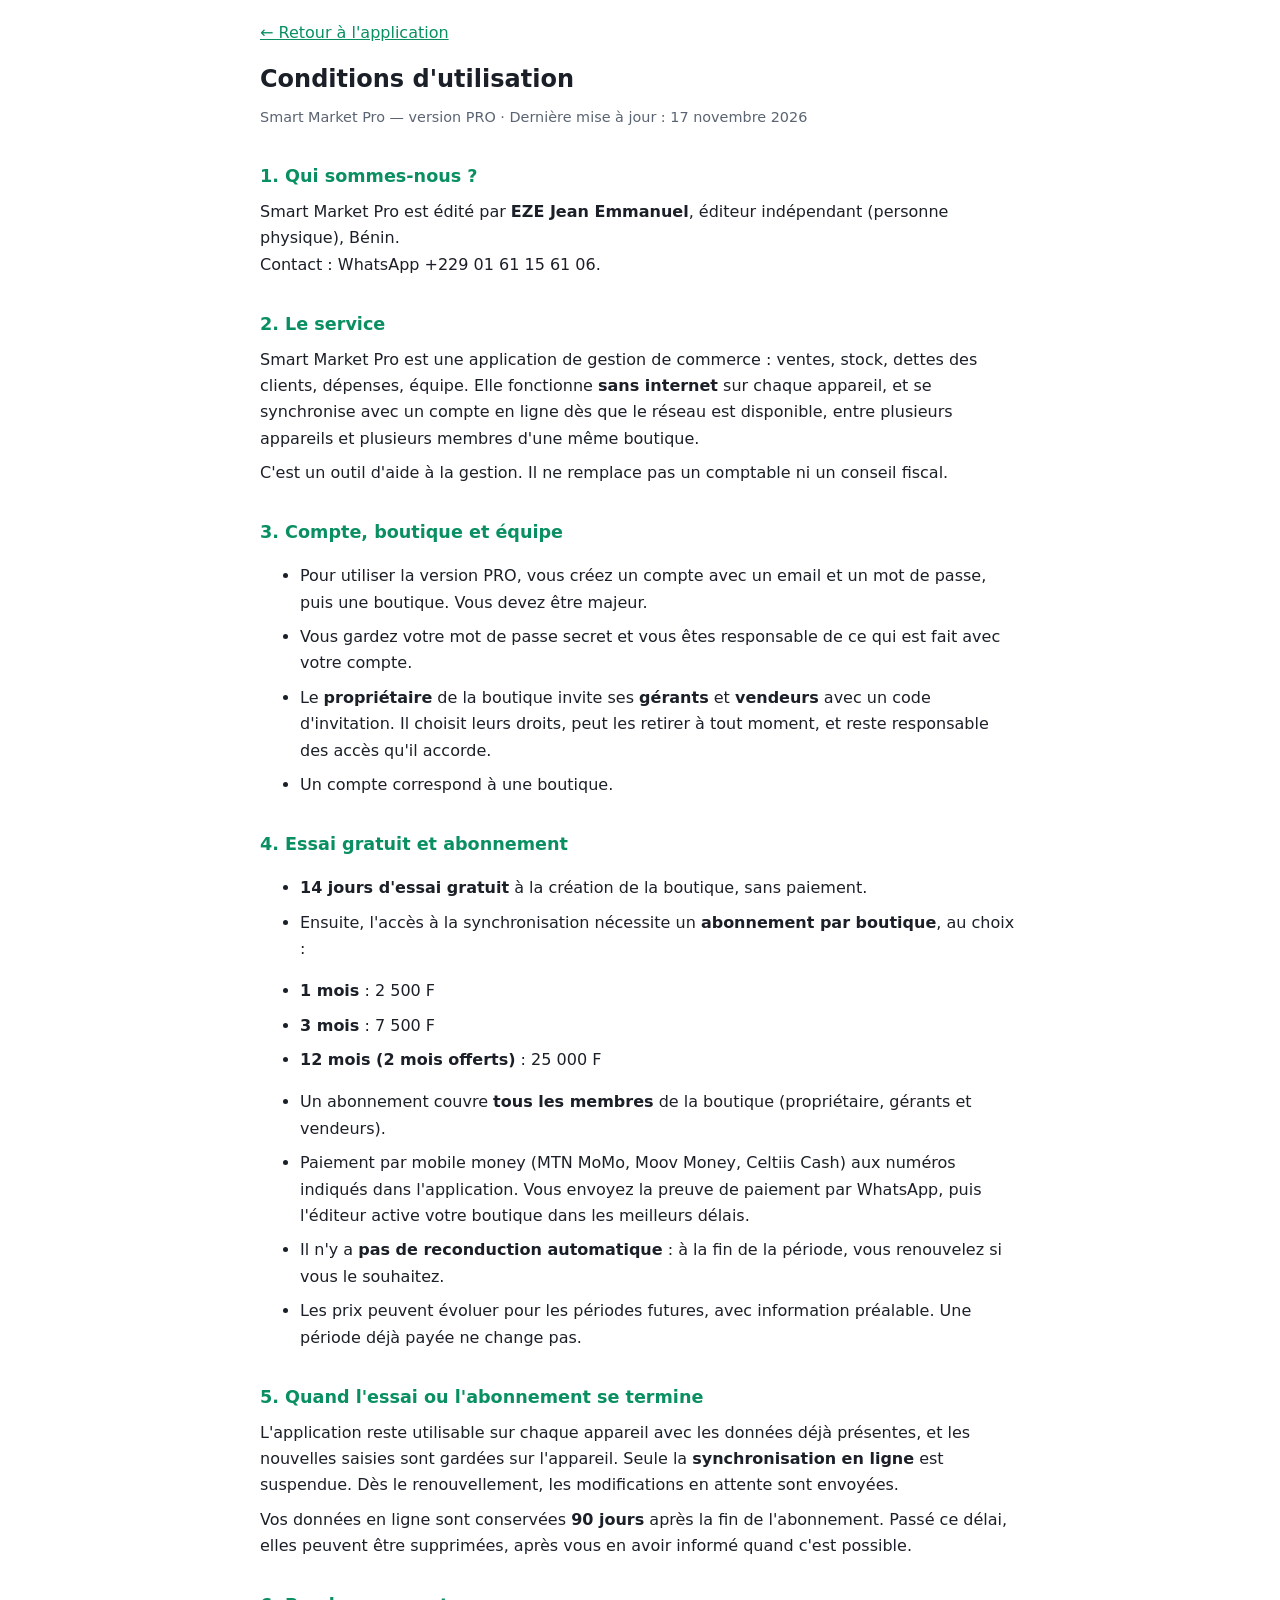
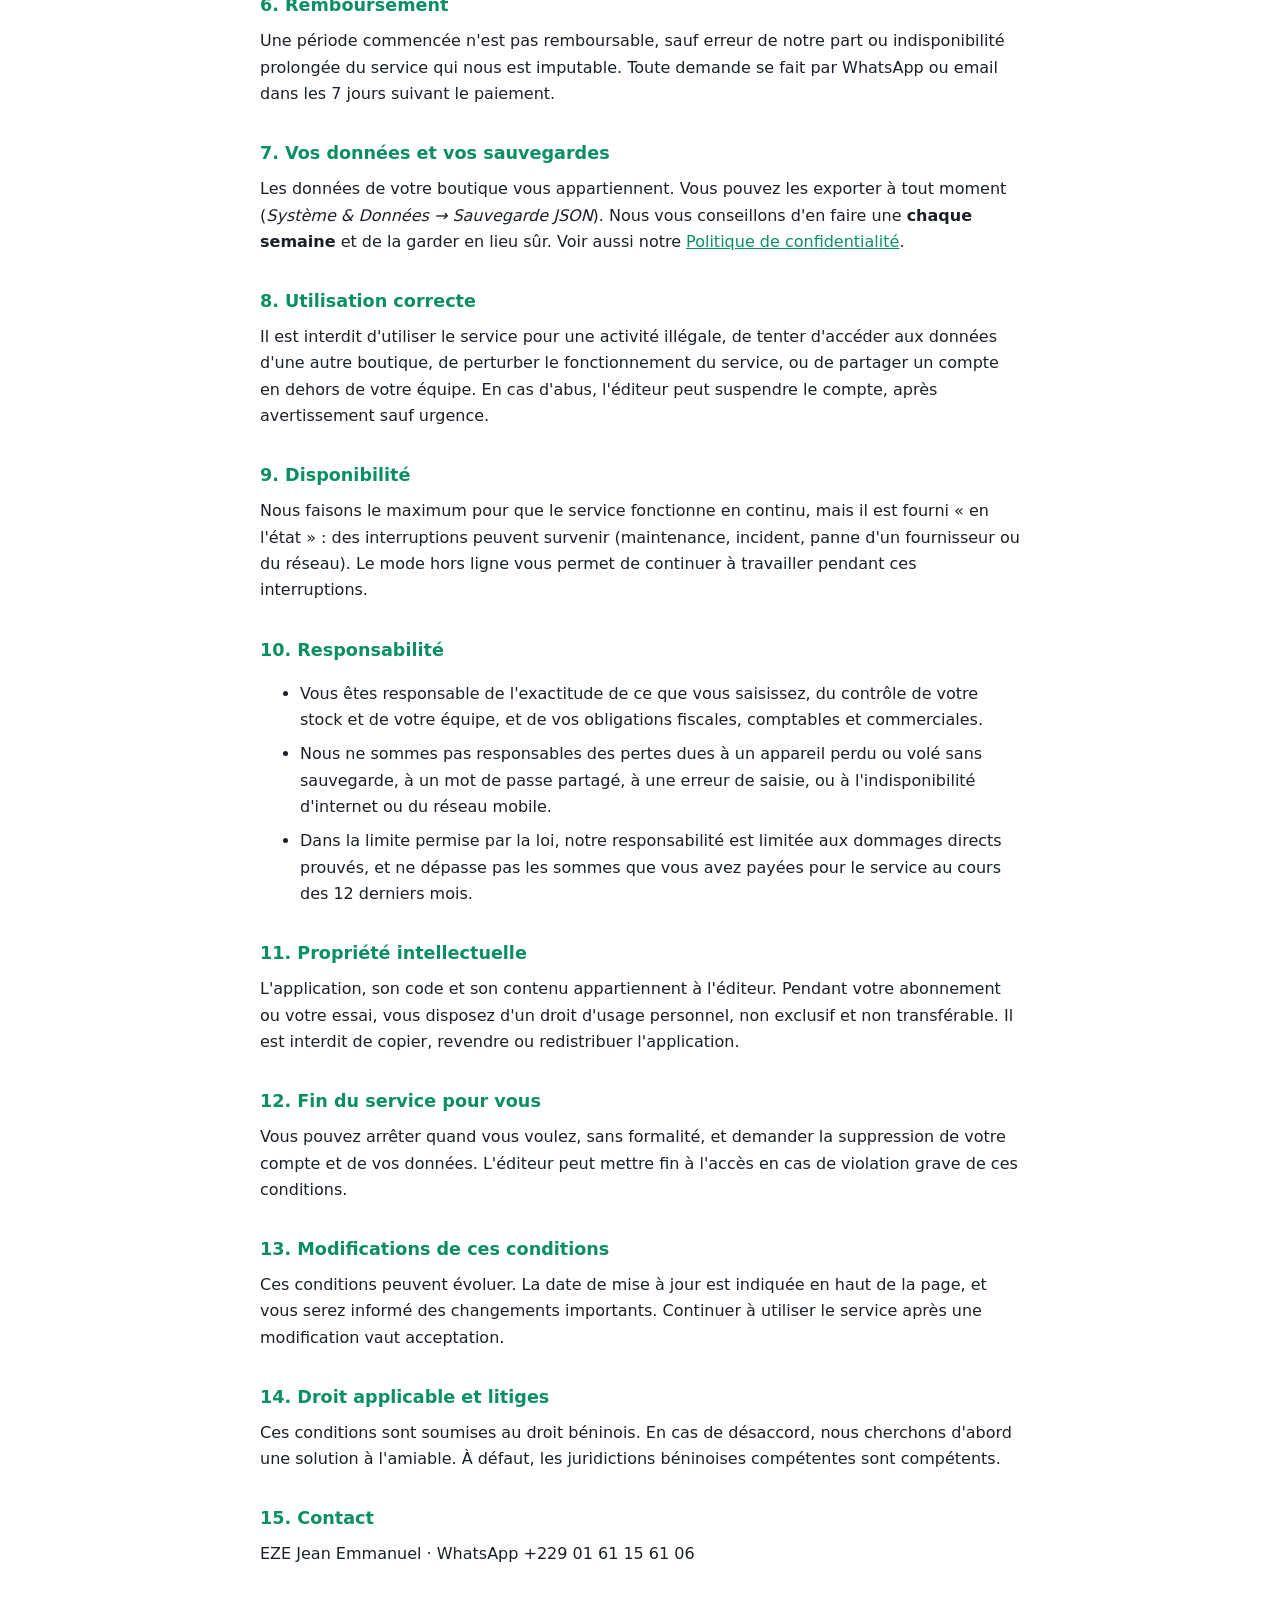
<file: conditions.html>
<!DOCTYPE html>
<html lang="fr"><head><meta charset="utf-8"><meta name="viewport" content="width=device-width,initial-scale=1">
<title>Conditions d'utilisation — Smart Market Pro</title><style>:root{color-scheme:light dark;--bg:#fff;--tx:#1b1f27;--mut:#5b6472;--ac:#0a8f63;--bd:#dfe3ea}@media(prefers-color-scheme:dark){:root{--bg:#0b0e14;--tx:#e8ecf4;--mut:#9aa4b5;--ac:#2ee6a6;--bd:#242b3a}}
body{margin:0;background:var(--bg);color:var(--tx);font:16px/1.65 system-ui,-apple-system,Segoe UI,Roboto,sans-serif}main{max-width:760px;margin:auto;padding:20px 18px 60px}
h1{font-size:1.5rem;margin:.3em 0}h2{font-size:1.1rem;margin:1.8em 0 .4em;color:var(--ac)}p,li{margin:.5em 0}.mut{color:var(--mut);font-size:.9rem}a{color:var(--ac)}
.todo{background:#ffe08a;color:#000;padding:0 5px;border-radius:4px;font-weight:600}table{border-collapse:collapse;width:100%;font-size:.93rem}td,th{border:1px solid var(--bd);padding:8px;text-align:left;vertical-align:top}th{width:32%}.back{display:inline-block;margin-bottom:6px}</style></head><body><main>
<a class="back" href="./">← Retour à l'application</a>
<h1>Conditions d'utilisation</h1>
<p class="mut">Smart Market Pro — version PRO · Dernière mise à jour : <span data-l="updated"></span></p>

<h2>1. Qui sommes-nous ?</h2>
<p>Smart Market Pro est édité par <b data-l="publisher"></b>, <span data-l="status"></span>, <span data-l="address"></span>.<br>
Contact : <span data-opt="email"><span data-l="email"></span> · </span>WhatsApp <span data-l="whatsapp"></span>.</p>

<h2>2. Le service</h2>
<p>Smart Market Pro est une application de gestion de commerce : ventes, stock, dettes des clients, dépenses, équipe. Elle fonctionne <b>sans internet</b> sur chaque appareil, et se synchronise avec un compte en ligne dès que le réseau est disponible, entre plusieurs appareils et plusieurs membres d'une même boutique.</p>
<p>C'est un outil d'aide à la gestion. Il ne remplace pas un comptable ni un conseil fiscal.</p>

<h2>3. Compte, boutique et équipe</h2>
<ul>
<li>Pour utiliser la version PRO, vous créez un compte avec un email et un mot de passe, puis une boutique. Vous devez être majeur.</li>
<li>Vous gardez votre mot de passe secret et vous êtes responsable de ce qui est fait avec votre compte.</li>
<li>Le <b>propriétaire</b> de la boutique invite ses <b>gérants</b> et <b>vendeurs</b> avec un code d'invitation. Il choisit leurs droits, peut les retirer à tout moment, et reste responsable des accès qu'il accorde.</li>
<li>Un compte correspond à une boutique.</li>
</ul>

<h2>4. Essai gratuit et abonnement</h2>
<ul>
<li><b><span id="trial-days">14</span> jours d'essai gratuit</b> à la création de la boutique, sans paiement.</li>
<li>Ensuite, l'accès à la synchronisation nécessite un <b>abonnement par boutique</b>, au choix :</li>
</ul>
<ul id="prices"></ul>
<ul>
<li>Un abonnement couvre <b>tous les membres</b> de la boutique (propriétaire, gérants et vendeurs).</li>
<li>Paiement par mobile money (<span id="pay-methods"></span>) aux numéros indiqués dans l'application. Vous envoyez la preuve de paiement par WhatsApp, puis l'éditeur active votre boutique dans les meilleurs délais.</li>
<li>Il n'y a <b>pas de reconduction automatique</b> : à la fin de la période, vous renouvelez si vous le souhaitez.</li>
<li>Les prix peuvent évoluer pour les périodes futures, avec information préalable. Une période déjà payée ne change pas.</li>
</ul>

<h2>5. Quand l'essai ou l'abonnement se termine</h2>
<p>L'application reste utilisable sur chaque appareil avec les données déjà présentes, et les nouvelles saisies sont gardées sur l'appareil. Seule la <b>synchronisation en ligne</b> est suspendue. Dès le renouvellement, les modifications en attente sont envoyées.</p>
<p>Vos données en ligne sont conservées <b><span data-l="retentionDays"></span> jours</b> après la fin de l'abonnement. Passé ce délai, elles peuvent être supprimées, après vous en avoir informé quand c'est possible.</p>

<h2>6. Remboursement</h2>
<p>Une période commencée n'est pas remboursable, sauf erreur de notre part ou indisponibilité prolongée du service qui nous est imputable. Toute demande se fait par WhatsApp ou email dans les 7 jours suivant le paiement.</p>

<h2>7. Vos données et vos sauvegardes</h2>
<p>Les données de votre boutique vous appartiennent. Vous pouvez les exporter à tout moment (<i>Système &amp; Données → Sauvegarde JSON</i>). Nous vous conseillons d'en faire une <b>chaque semaine</b> et de la garder en lieu sûr. Voir aussi notre <a href="confidentialite.html">Politique de confidentialité</a>.</p>

<h2>8. Utilisation correcte</h2>
<p>Il est interdit d'utiliser le service pour une activité illégale, de tenter d'accéder aux données d'une autre boutique, de perturber le fonctionnement du service, ou de partager un compte en dehors de votre équipe. En cas d'abus, l'éditeur peut suspendre le compte, après avertissement sauf urgence.</p>

<h2>9. Disponibilité</h2>
<p>Nous faisons le maximum pour que le service fonctionne en continu, mais il est fourni « en l'état » : des interruptions peuvent survenir (maintenance, incident, panne d'un fournisseur ou du réseau). Le mode hors ligne vous permet de continuer à travailler pendant ces interruptions.</p>

<h2>10. Responsabilité</h2>
<ul>
<li>Vous êtes responsable de l'exactitude de ce que vous saisissez, du contrôle de votre stock et de votre équipe, et de vos obligations fiscales, comptables et commerciales.</li>
<li>Nous ne sommes pas responsables des pertes dues à un appareil perdu ou volé sans sauvegarde, à un mot de passe partagé, à une erreur de saisie, ou à l'indisponibilité d'internet ou du réseau mobile.</li>
<li>Dans la limite permise par la loi, notre responsabilité est limitée aux dommages directs prouvés, et ne dépasse pas les sommes que vous avez payées pour le service au cours des 12 derniers mois.</li>
</ul>

<h2>11. Propriété intellectuelle</h2>
<p>L'application, son code et son contenu appartiennent à l'éditeur. Pendant votre abonnement ou votre essai, vous disposez d'un droit d'usage personnel, non exclusif et non transférable. Il est interdit de copier, revendre ou redistribuer l'application.</p>

<h2>12. Fin du service pour vous</h2>
<p>Vous pouvez arrêter quand vous voulez, sans formalité, et demander la suppression de votre compte et de vos données. L'éditeur peut mettre fin à l'accès en cas de violation grave de ces conditions.</p>

<h2>13. Modifications de ces conditions</h2>
<p>Ces conditions peuvent évoluer. La date de mise à jour est indiquée en haut de la page, et vous serez informé des changements importants. Continuer à utiliser le service après une modification vaut acceptation.</p>

<h2>14. Droit applicable et litiges</h2>
<p>Ces conditions sont soumises au droit béninois. En cas de désaccord, nous cherchons d'abord une solution à l'amiable. À défaut, les <span data-l="courts"></span> sont compétents.</p>

<h2>15. Contact</h2>
<p><span data-l="publisher"></span> · <span data-opt="email"><span data-l="email"></span> · </span>WhatsApp <span data-l="whatsapp"></span></p>
</main><script src="js/cloud/config.js"></script><script src="js/cloud/platform.js"></script><script src="js/cloud/legal.js"></script></body></html>
</file>
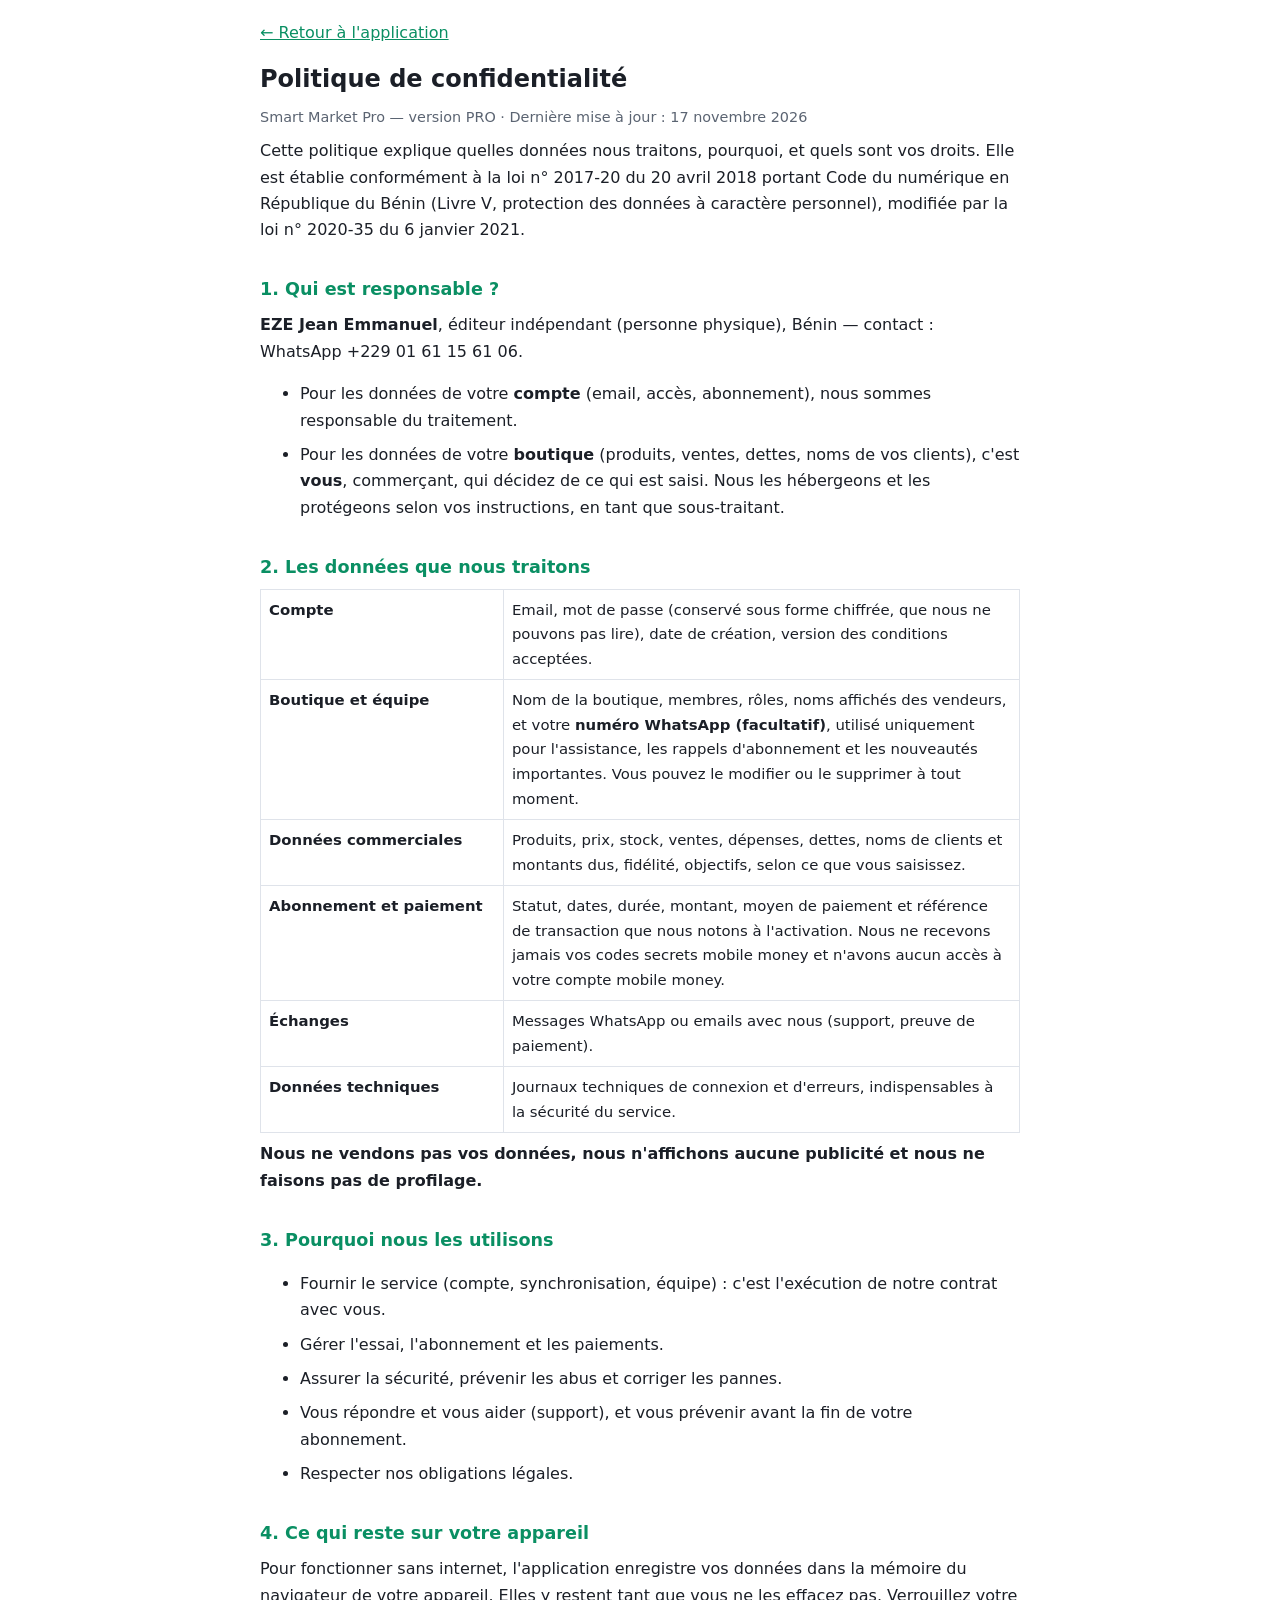
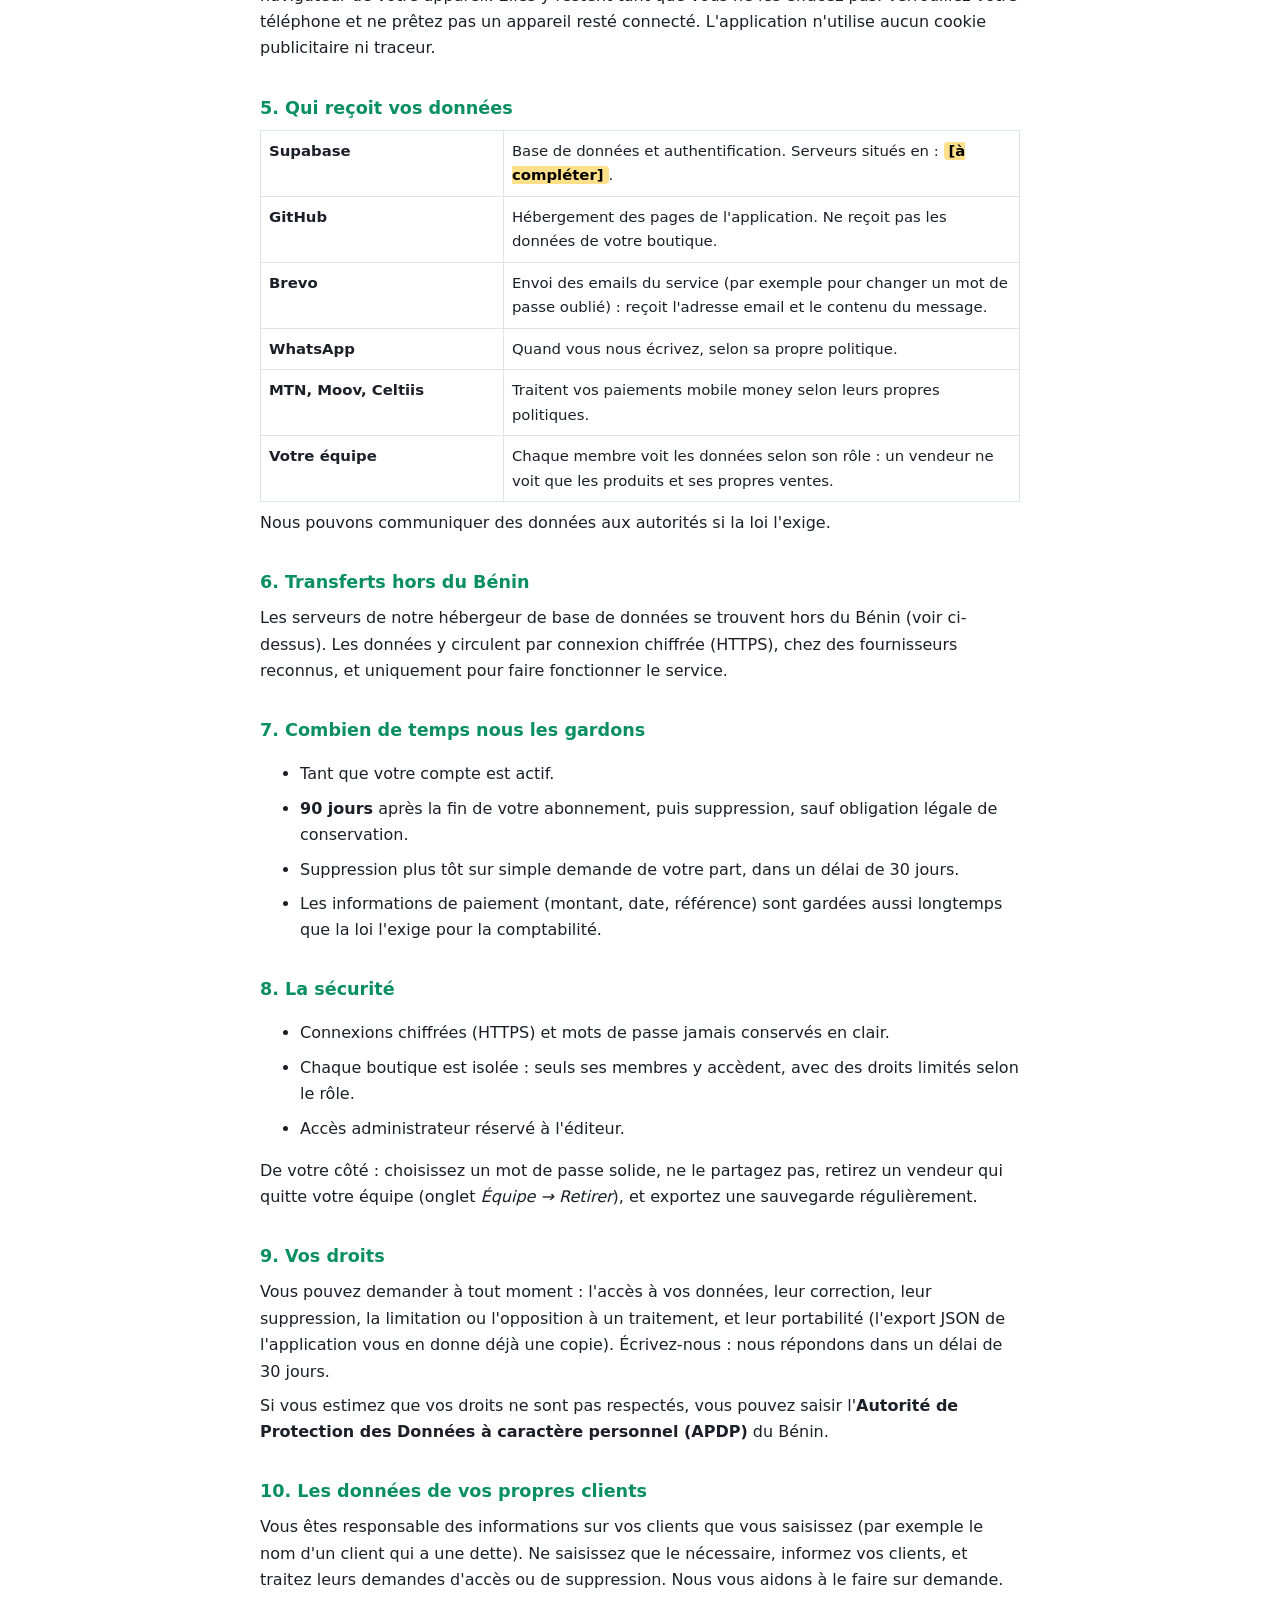
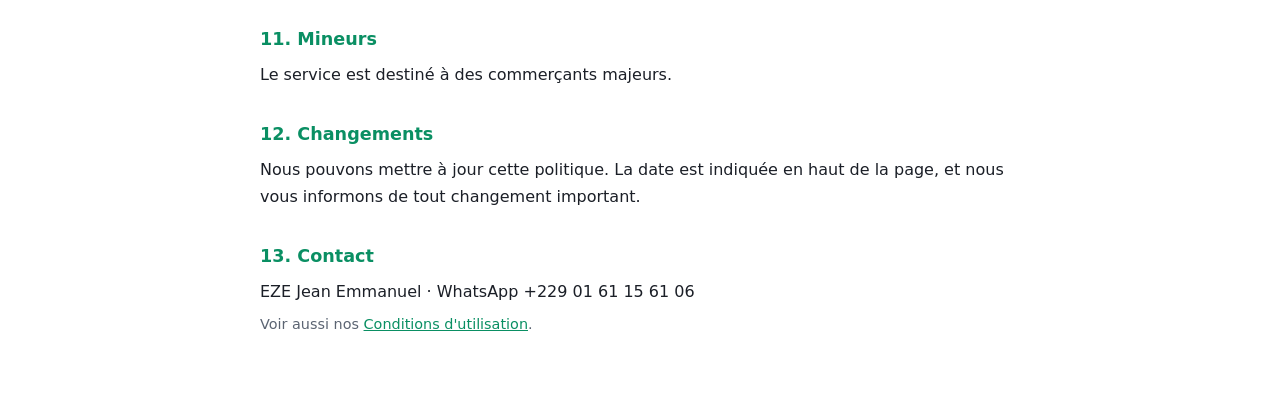
<file: confidentialite.html>
<!DOCTYPE html>
<html lang="fr"><head><meta charset="utf-8"><meta name="viewport" content="width=device-width,initial-scale=1">
<title>Politique de confidentialité — Smart Market Pro</title><style>:root{color-scheme:light dark;--bg:#fff;--tx:#1b1f27;--mut:#5b6472;--ac:#0a8f63;--bd:#dfe3ea}@media(prefers-color-scheme:dark){:root{--bg:#0b0e14;--tx:#e8ecf4;--mut:#9aa4b5;--ac:#2ee6a6;--bd:#242b3a}}
body{margin:0;background:var(--bg);color:var(--tx);font:16px/1.65 system-ui,-apple-system,Segoe UI,Roboto,sans-serif}main{max-width:760px;margin:auto;padding:20px 18px 60px}
h1{font-size:1.5rem;margin:.3em 0}h2{font-size:1.1rem;margin:1.8em 0 .4em;color:var(--ac)}p,li{margin:.5em 0}.mut{color:var(--mut);font-size:.9rem}a{color:var(--ac)}
.todo{background:#ffe08a;color:#000;padding:0 5px;border-radius:4px;font-weight:600}table{border-collapse:collapse;width:100%;font-size:.93rem}td,th{border:1px solid var(--bd);padding:8px;text-align:left;vertical-align:top}th{width:32%}.back{display:inline-block;margin-bottom:6px}</style></head><body><main>
<a class="back" href="./">← Retour à l'application</a>
<h1>Politique de confidentialité</h1>
<p class="mut">Smart Market Pro — version PRO · Dernière mise à jour : <span data-l="updated"></span></p>
<p>Cette politique explique quelles données nous traitons, pourquoi, et quels sont vos droits. Elle est établie conformément à la loi n° 2017-20 du 20 avril 2018 portant Code du numérique en République du Bénin (Livre V, protection des données à caractère personnel), modifiée par la loi n° 2020-35 du 6 janvier 2021.</p>

<h2>1. Qui est responsable ?</h2>
<p><b data-l="publisher"></b>, <span data-l="status"></span>, <span data-l="address"></span> — contact : <span data-opt="email"><span data-l="email"></span> · </span>WhatsApp <span data-l="whatsapp"></span>.</p>
<ul>
<li>Pour les données de votre <b>compte</b> (email, accès, abonnement), nous sommes responsable du traitement.</li>
<li>Pour les données de votre <b>boutique</b> (produits, ventes, dettes, noms de vos clients), c'est <b>vous</b>, commerçant, qui décidez de ce qui est saisi. Nous les hébergeons et les protégeons selon vos instructions, en tant que sous-traitant.</li>
</ul>
<p data-opt="apdp">Déclaration auprès de l'Autorité de Protection des Données à caractère personnel (APDP) : n° <span data-l="apdp"></span>.</p>

<h2>2. Les données que nous traitons</h2>
<table>
<tr><th>Compte</th><td>Email, mot de passe (conservé sous forme chiffrée, que nous ne pouvons pas lire), date de création, version des conditions acceptées.</td></tr>
<tr><th>Boutique et équipe</th><td>Nom de la boutique, membres, rôles, noms affichés des vendeurs, et votre <b>numéro WhatsApp (facultatif)</b>, utilisé uniquement pour l'assistance, les rappels d'abonnement et les nouveautés importantes. Vous pouvez le modifier ou le supprimer à tout moment.</td></tr>
<tr><th>Données commerciales</th><td>Produits, prix, stock, ventes, dépenses, dettes, noms de clients et montants dus, fidélité, objectifs, selon ce que vous saisissez.</td></tr>
<tr><th>Abonnement et paiement</th><td>Statut, dates, durée, montant, moyen de paiement et référence de transaction que nous notons à l'activation. Nous ne recevons jamais vos codes secrets mobile money et n'avons aucun accès à votre compte mobile money.</td></tr>
<tr><th>Échanges</th><td>Messages WhatsApp ou emails avec nous (support, preuve de paiement).</td></tr>
<tr><th>Données techniques</th><td>Journaux techniques de connexion et d'erreurs, indispensables à la sécurité du service.</td></tr>
</table>
<p><b>Nous ne vendons pas vos données, nous n'affichons aucune publicité et nous ne faisons pas de profilage.</b></p>

<h2>3. Pourquoi nous les utilisons</h2>
<ul>
<li>Fournir le service (compte, synchronisation, équipe) : c'est l'exécution de notre contrat avec vous.</li>
<li>Gérer l'essai, l'abonnement et les paiements.</li>
<li>Assurer la sécurité, prévenir les abus et corriger les pannes.</li>
<li>Vous répondre et vous aider (support), et vous prévenir avant la fin de votre abonnement.</li>
<li>Respecter nos obligations légales.</li>
</ul>

<h2>4. Ce qui reste sur votre appareil</h2>
<p>Pour fonctionner sans internet, l'application enregistre vos données dans la mémoire du navigateur de votre appareil. Elles y restent tant que vous ne les effacez pas. Verrouillez votre téléphone et ne prêtez pas un appareil resté connecté. L'application n'utilise aucun cookie publicitaire ni traceur.</p>

<h2>5. Qui reçoit vos données</h2>
<table>
<tr><th>Supabase</th><td>Base de données et authentification. Serveurs situés en : <span data-l="region"></span>.</td></tr>
<tr><th>GitHub</th><td>Hébergement des pages de l'application. Ne reçoit pas les données de votre boutique.</td></tr>
<tr><th>Brevo</th><td>Envoi des emails du service (par exemple pour changer un mot de passe oublié) : reçoit l'adresse email et le contenu du message.</td></tr>
<tr><th>WhatsApp</th><td>Quand vous nous écrivez, selon sa propre politique.</td></tr>
<tr><th>MTN, Moov, Celtiis</th><td>Traitent vos paiements mobile money selon leurs propres politiques.</td></tr>
<tr><th>Votre équipe</th><td>Chaque membre voit les données selon son rôle : un vendeur ne voit que les produits et ses propres ventes.</td></tr>
</table>
<p>Nous pouvons communiquer des données aux autorités si la loi l'exige.</p>

<h2>6. Transferts hors du Bénin</h2>
<p>Les serveurs de notre hébergeur de base de données se trouvent hors du Bénin (voir ci-dessus). Les données y circulent par connexion chiffrée (HTTPS), chez des fournisseurs reconnus, et uniquement pour faire fonctionner le service.</p>

<h2>7. Combien de temps nous les gardons</h2>
<ul>
<li>Tant que votre compte est actif.</li>
<li><b><span data-l="retentionDays"></span> jours</b> après la fin de votre abonnement, puis suppression, sauf obligation légale de conservation.</li>
<li>Suppression plus tôt sur simple demande de votre part, dans un délai de 30 jours.</li>
<li>Les informations de paiement (montant, date, référence) sont gardées aussi longtemps que la loi l'exige pour la comptabilité.</li>
</ul>

<h2>8. La sécurité</h2>
<ul>
<li>Connexions chiffrées (HTTPS) et mots de passe jamais conservés en clair.</li>
<li>Chaque boutique est isolée : seuls ses membres y accèdent, avec des droits limités selon le rôle.</li>
<li>Accès administrateur réservé à l'éditeur.</li>
</ul>
<p>De votre côté : choisissez un mot de passe solide, ne le partagez pas, retirez un vendeur qui quitte votre équipe (onglet <i>Équipe → Retirer</i>), et exportez une sauvegarde régulièrement.</p>

<h2>9. Vos droits</h2>
<p>Vous pouvez demander à tout moment : l'accès à vos données, leur correction, leur suppression, la limitation ou l'opposition à un traitement, et leur portabilité (l'export JSON de l'application vous en donne déjà une copie). Écrivez-nous : nous répondons dans un délai de 30 jours.</p>
<p>Si vous estimez que vos droits ne sont pas respectés, vous pouvez saisir l'<b>Autorité de Protection des Données à caractère personnel (APDP)</b> du Bénin.</p>

<h2>10. Les données de vos propres clients</h2>
<p>Vous êtes responsable des informations sur vos clients que vous saisissez (par exemple le nom d'un client qui a une dette). Ne saisissez que le nécessaire, informez vos clients, et traitez leurs demandes d'accès ou de suppression. Nous vous aidons à le faire sur demande.</p>

<h2>11. Mineurs</h2>
<p>Le service est destiné à des commerçants majeurs.</p>

<h2>12. Changements</h2>
<p>Nous pouvons mettre à jour cette politique. La date est indiquée en haut de la page, et nous vous informons de tout changement important.</p>

<h2>13. Contact</h2>
<p><span data-l="publisher"></span> · <span data-opt="email"><span data-l="email"></span> · </span>WhatsApp <span data-l="whatsapp"></span></p>
<p class="mut">Voir aussi nos <a href="conditions.html">Conditions d'utilisation</a>.</p>
</main><script src="js/cloud/config.js"></script><script src="js/cloud/platform.js"></script><script src="js/cloud/legal.js"></script></body></html>
</file>
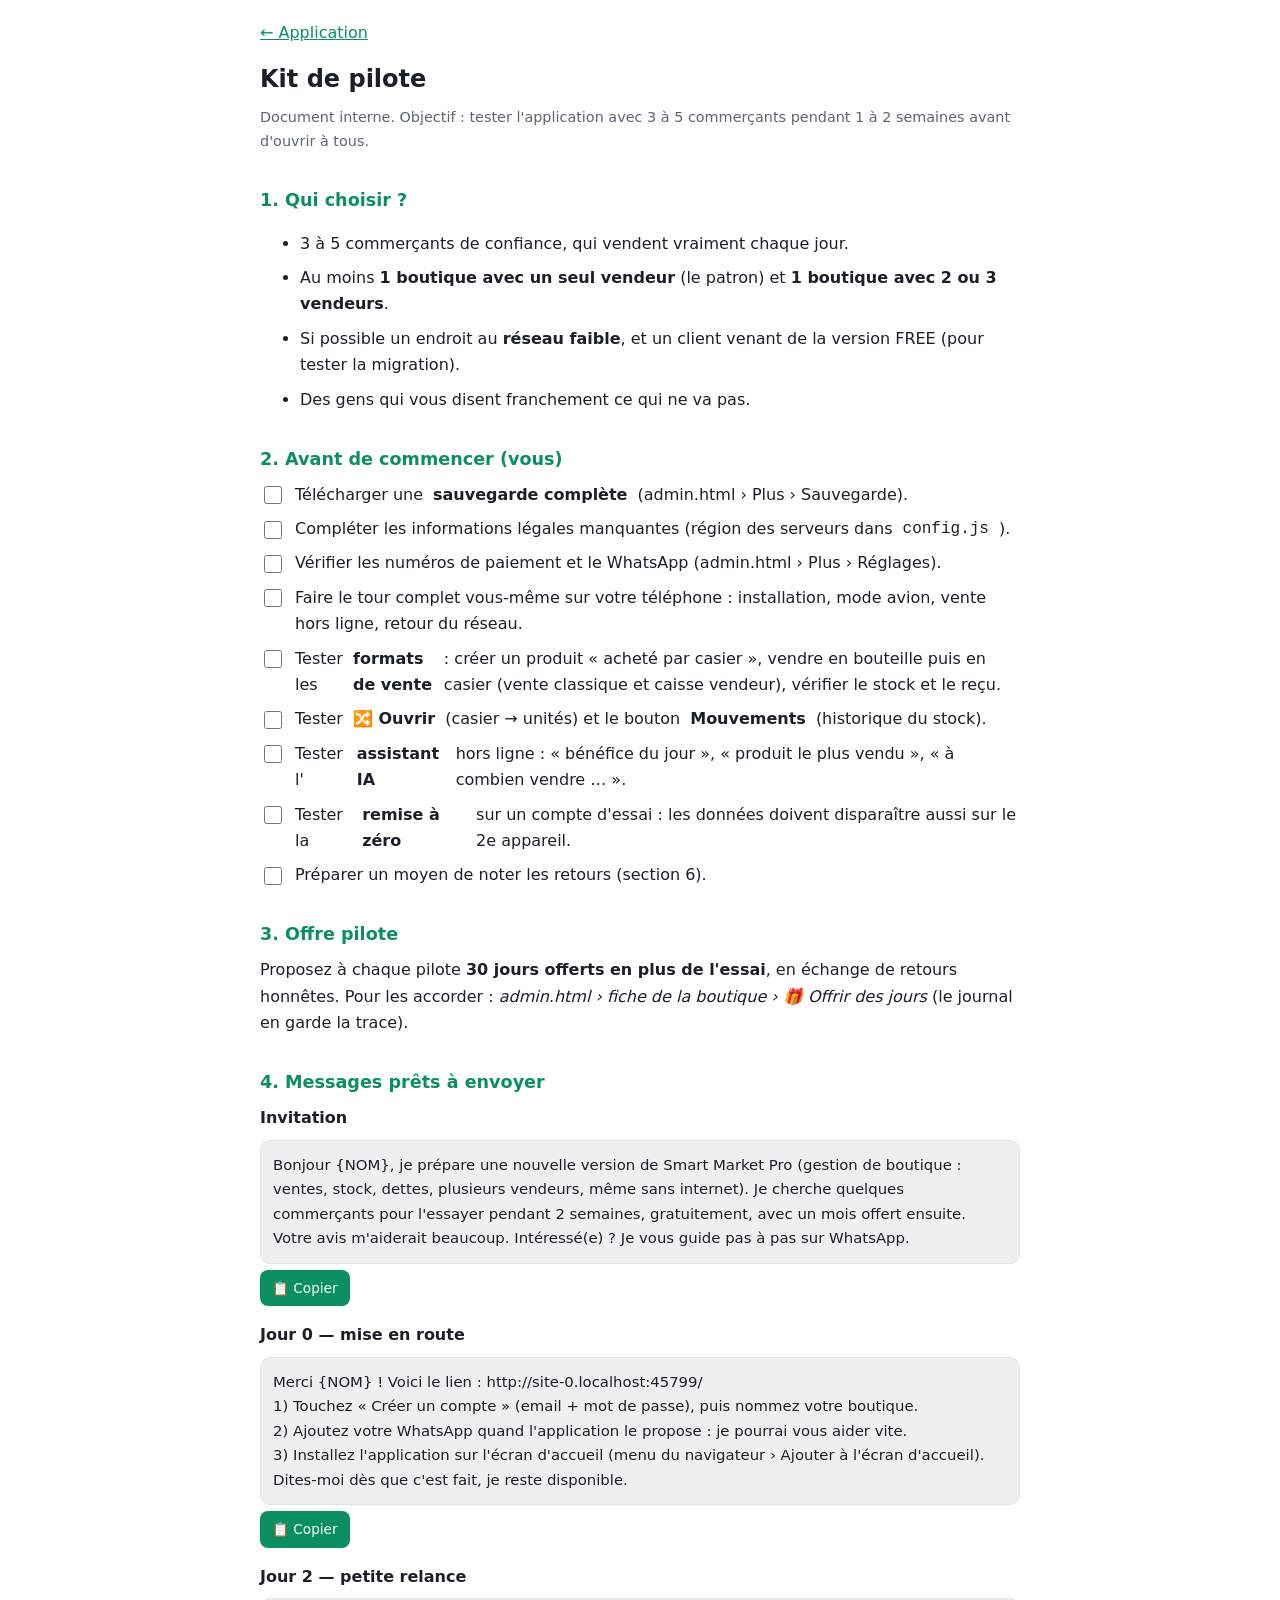
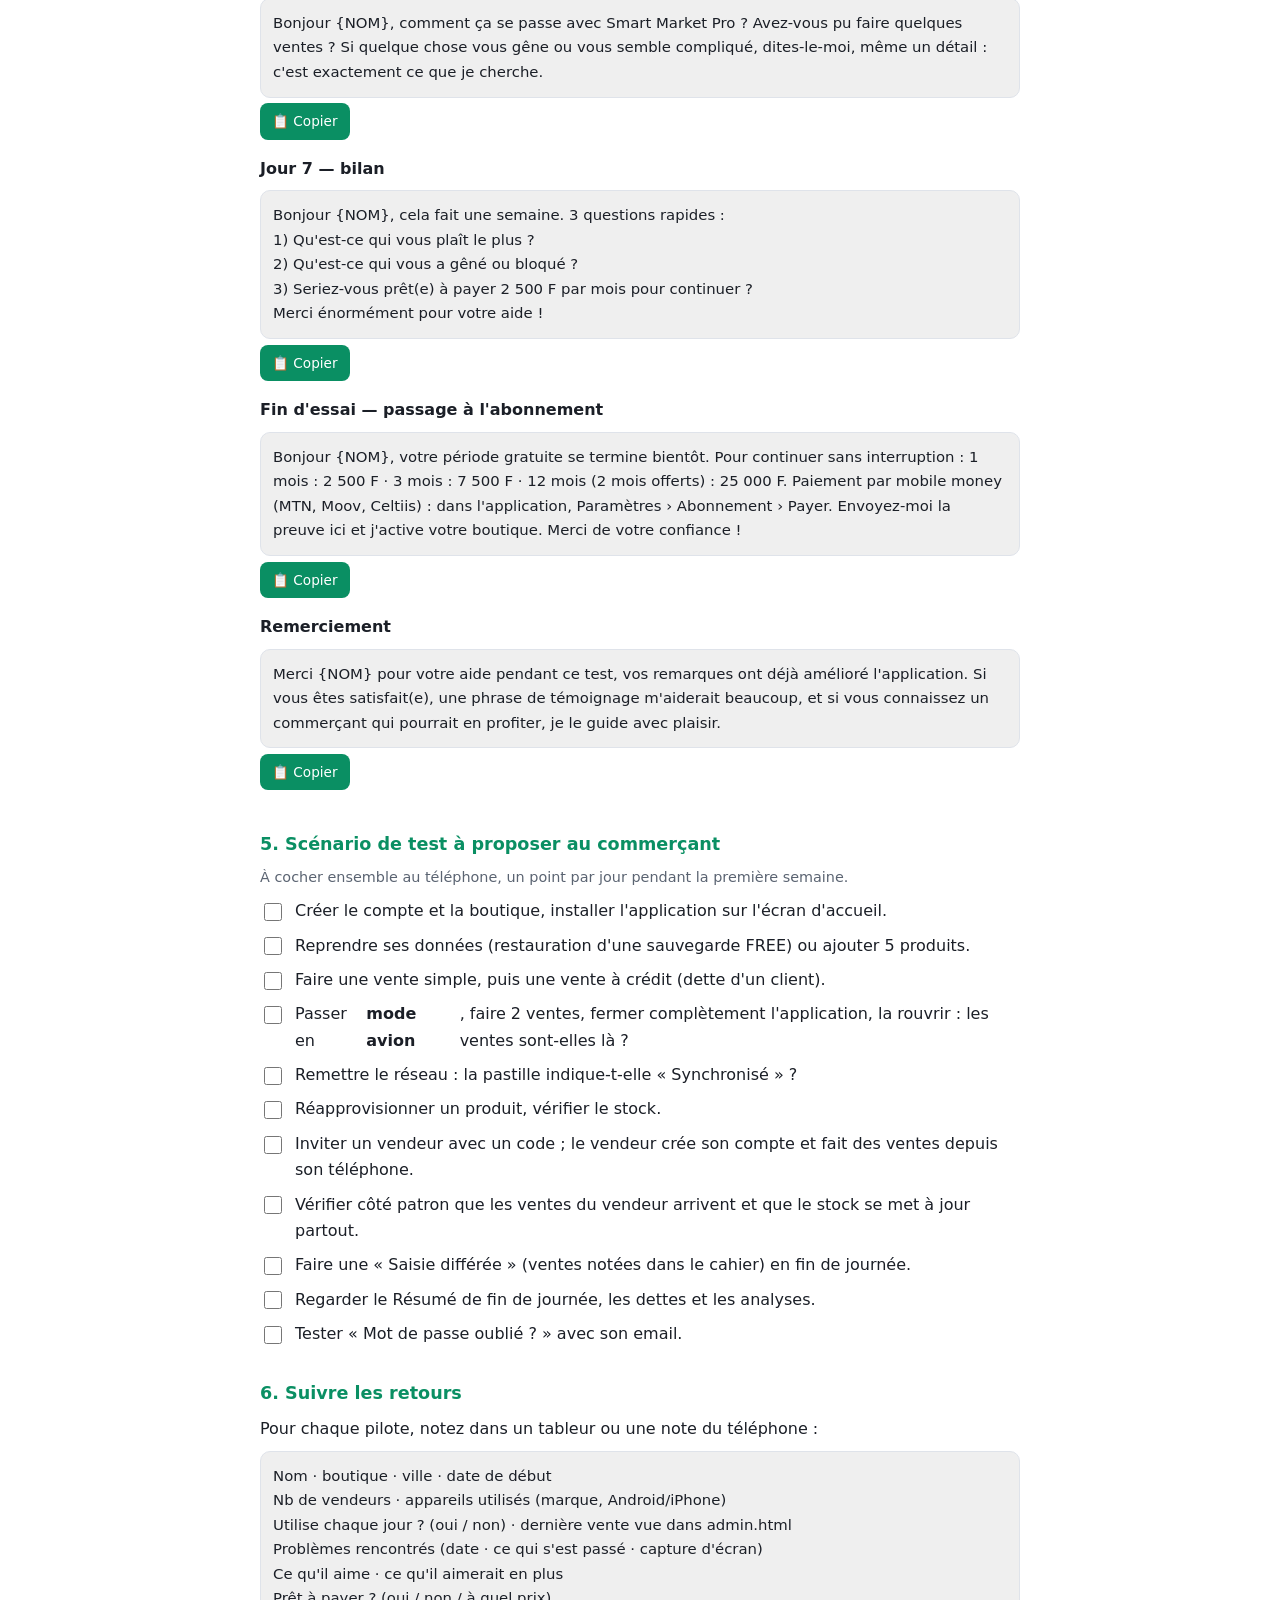
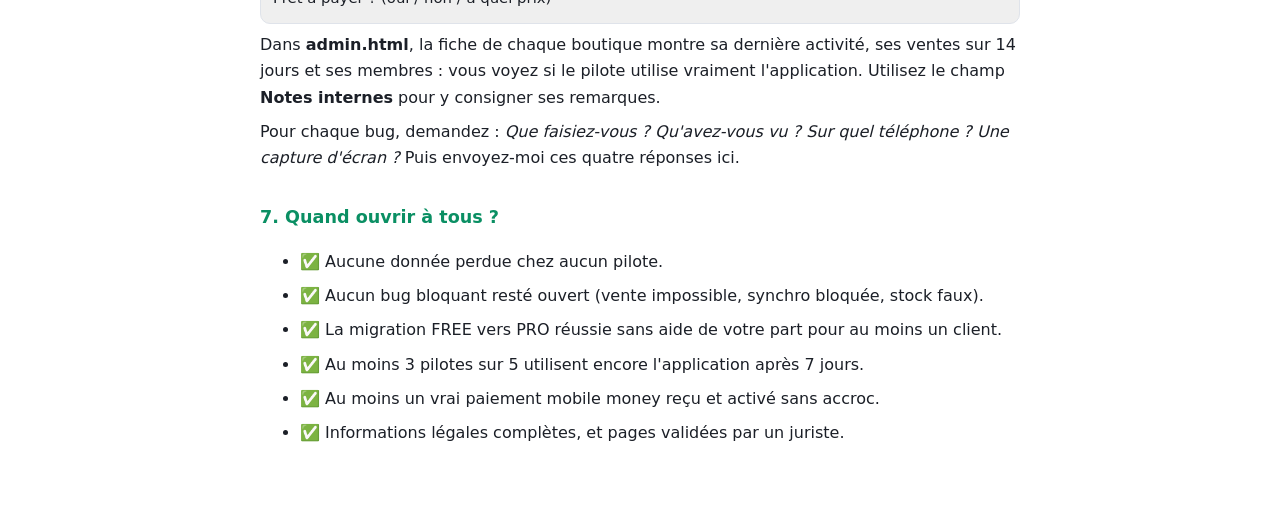
<file: kit-pilote.html>
<!DOCTYPE html>
<html lang="fr"><head><meta charset="utf-8"><meta name="viewport" content="width=device-width,initial-scale=1"><meta name="robots" content="noindex">
<title>Kit de pilote — Smart Market Pro</title><style>:root{color-scheme:light dark;--bg:#fff;--tx:#1b1f27;--mut:#5b6472;--ac:#0a8f63;--bd:#dfe3ea}@media(prefers-color-scheme:dark){:root{--bg:#0b0e14;--tx:#e8ecf4;--mut:#9aa4b5;--ac:#2ee6a6;--bd:#242b3a}}
body{margin:0;background:var(--bg);color:var(--tx);font:16px/1.65 system-ui,-apple-system,Segoe UI,Roboto,sans-serif}main{max-width:760px;margin:auto;padding:20px 18px 60px}
h1{font-size:1.5rem;margin:.3em 0}h2{font-size:1.1rem;margin:1.8em 0 .4em;color:var(--ac)}p,li{margin:.5em 0}.mut{color:var(--mut);font-size:.9rem}a{color:var(--ac)}
.todo{background:#ffe08a;color:#000;padding:0 5px;border-radius:4px;font-weight:600}table{border-collapse:collapse;width:100%;font-size:.93rem}td,th{border:1px solid var(--bd);padding:8px;text-align:left;vertical-align:top}th{width:32%}.back{display:inline-block;margin-bottom:6px}</style>
<style>pre.m{white-space:pre-wrap;background:rgba(127,127,127,.12);border:1px solid var(--bd);border-radius:10px;padding:12px;font:inherit;font-size:.93rem;margin:.4em 0}button.cp{background:var(--ac);color:#fff;border:0;border-radius:8px;padding:7px 12px;font:inherit;font-size:.85rem;cursor:pointer;margin-bottom:8px}label.ck{display:flex;gap:10px;align-items:flex-start;margin:.5em 0}label.ck input{margin-top:.35em;width:18px;height:18px;flex:none}</style></head><body><main>
<a class="back" href="./">← Application</a>
<h1>Kit de pilote</h1>
<p class="mut">Document interne. Objectif : tester l'application avec 3 à 5 commerçants pendant 1 à 2 semaines avant d'ouvrir à tous.</p>

<h2>1. Qui choisir ?</h2>
<ul>
<li>3 à 5 commerçants de confiance, qui vendent vraiment chaque jour.</li>
<li>Au moins <b>1 boutique avec un seul vendeur</b> (le patron) et <b>1 boutique avec 2 ou 3 vendeurs</b>.</li>
<li>Si possible un endroit au <b>réseau faible</b>, et un client venant de la version FREE (pour tester la migration).</li>
<li>Des gens qui vous disent franchement ce qui ne va pas.</li>
</ul>

<h2>2. Avant de commencer (vous)</h2>
<label class="ck"><input type="checkbox">Télécharger une <b>sauvegarde complète</b> (admin.html › Plus › Sauvegarde).</label>
<label class="ck"><input type="checkbox">Compléter les informations légales manquantes (région des serveurs dans <code>config.js</code>).</label>
<label class="ck"><input type="checkbox">Vérifier les numéros de paiement et le WhatsApp (admin.html › Plus › Réglages).</label>
<label class="ck"><input type="checkbox">Faire le tour complet vous-même sur votre téléphone : installation, mode avion, vente hors ligne, retour du réseau.</label>
<label class="ck"><input type="checkbox">Tester les <b>formats de vente</b> : créer un produit « acheté par casier », vendre en bouteille puis en casier (vente classique et caisse vendeur), vérifier le stock et le reçu.</label>
<label class="ck"><input type="checkbox">Tester <b>🔀 Ouvrir</b> (casier → unités) et le bouton <b>Mouvements</b> (historique du stock).</label>
<label class="ck"><input type="checkbox">Tester l'<b>assistant IA</b> hors ligne : « bénéfice du jour », « produit le plus vendu », « à combien vendre … ».</label>
<label class="ck"><input type="checkbox">Tester la <b>remise à zéro</b> sur un compte d'essai : les données doivent disparaître aussi sur le 2e appareil.</label>
<label class="ck"><input type="checkbox">Préparer un moyen de noter les retours (section 6).</label>

<h2>3. Offre pilote</h2>
<p>Proposez à chaque pilote <b>30 jours offerts en plus de l'essai</b>, en échange de retours honnêtes. Pour les accorder : <i>admin.html › fiche de la boutique › 🎁 Offrir des jours</i> (le journal en garde la trace).</p>

<h2>4. Messages prêts à envoyer</h2>
<p><b>Invitation</b></p><pre class="m">Bonjour {NOM}, je prépare une nouvelle version de Smart Market Pro (gestion de boutique : ventes, stock, dettes, plusieurs vendeurs, même sans internet). Je cherche quelques commerçants pour l'essayer pendant 2 semaines, gratuitement, avec un mois offert ensuite. Votre avis m'aiderait beaucoup. Intéressé(e) ? Je vous guide pas à pas sur WhatsApp.</pre><button class="cp" onclick="cp(this)">📋 Copier</button>
<p><b>Jour 0 — mise en route</b></p><pre class="m">Merci {NOM} ! Voici le lien : {URL}
1) Touchez « Créer un compte » (email + mot de passe), puis nommez votre boutique.
2) Ajoutez votre WhatsApp quand l'application le propose : je pourrai vous aider vite.
3) Installez l'application sur l'écran d'accueil (menu du navigateur › Ajouter à l'écran d'accueil).
Dites-moi dès que c'est fait, je reste disponible.</pre><button class="cp" onclick="cp(this)">📋 Copier</button>
<p><b>Jour 2 — petite relance</b></p><pre class="m">Bonjour {NOM}, comment ça se passe avec Smart Market Pro ? Avez-vous pu faire quelques ventes ? Si quelque chose vous gêne ou vous semble compliqué, dites-le-moi, même un détail : c'est exactement ce que je cherche.</pre><button class="cp" onclick="cp(this)">📋 Copier</button>
<p><b>Jour 7 — bilan</b></p><pre class="m">Bonjour {NOM}, cela fait une semaine. 3 questions rapides :
1) Qu'est-ce qui vous plaît le plus ?
2) Qu'est-ce qui vous a gêné ou bloqué ?
3) Seriez-vous prêt(e) à payer {PRIX1} par mois pour continuer ?
Merci énormément pour votre aide !</pre><button class="cp" onclick="cp(this)">📋 Copier</button>
<p><b>Fin d'essai — passage à l'abonnement</b></p><pre class="m">Bonjour {NOM}, votre période gratuite se termine bientôt. Pour continuer sans interruption : {PRIX}. Paiement par mobile money (MTN, Moov, Celtiis) : dans l'application, Paramètres › Abonnement › Payer. Envoyez-moi la preuve ici et j'active votre boutique. Merci de votre confiance !</pre><button class="cp" onclick="cp(this)">📋 Copier</button>
<p><b>Remerciement</b></p><pre class="m">Merci {NOM} pour votre aide pendant ce test, vos remarques ont déjà amélioré l'application. Si vous êtes satisfait(e), une phrase de témoignage m'aiderait beaucoup, et si vous connaissez un commerçant qui pourrait en profiter, je le guide avec plaisir.</pre><button class="cp" onclick="cp(this)">📋 Copier</button>

<h2>5. Scénario de test à proposer au commerçant</h2>
<p class="mut">À cocher ensemble au téléphone, un point par jour pendant la première semaine.</p>
<label class="ck"><input type="checkbox">Créer le compte et la boutique, installer l'application sur l'écran d'accueil.</label>
<label class="ck"><input type="checkbox">Reprendre ses données (restauration d'une sauvegarde FREE) ou ajouter 5 produits.</label>
<label class="ck"><input type="checkbox">Faire une vente simple, puis une vente à crédit (dette d'un client).</label>
<label class="ck"><input type="checkbox">Passer en <b>mode avion</b>, faire 2 ventes, fermer complètement l'application, la rouvrir : les ventes sont-elles là ?</label>
<label class="ck"><input type="checkbox">Remettre le réseau : la pastille indique-t-elle « Synchronisé » ?</label>
<label class="ck"><input type="checkbox">Réapprovisionner un produit, vérifier le stock.</label>
<label class="ck"><input type="checkbox">Inviter un vendeur avec un code ; le vendeur crée son compte et fait des ventes depuis son téléphone.</label>
<label class="ck"><input type="checkbox">Vérifier côté patron que les ventes du vendeur arrivent et que le stock se met à jour partout.</label>
<label class="ck"><input type="checkbox">Faire une « Saisie différée » (ventes notées dans le cahier) en fin de journée.</label>
<label class="ck"><input type="checkbox">Regarder le Résumé de fin de journée, les dettes et les analyses.</label>
<label class="ck"><input type="checkbox">Tester « Mot de passe oublié ? » avec son email.</label>

<h2>6. Suivre les retours</h2>
<p>Pour chaque pilote, notez dans un tableur ou une note du téléphone :</p>
<pre class="m">Nom · boutique · ville · date de début
Nb de vendeurs · appareils utilisés (marque, Android/iPhone)
Utilise chaque jour ? (oui / non) · dernière vente vue dans admin.html
Problèmes rencontrés (date · ce qui s'est passé · capture d'écran)
Ce qu'il aime · ce qu'il aimerait en plus
Prêt à payer ? (oui / non / à quel prix)</pre>
<p>Dans <b>admin.html</b>, la fiche de chaque boutique montre sa dernière activité, ses ventes sur 14 jours et ses membres : vous voyez si le pilote utilise vraiment l'application. Utilisez le champ <b>Notes internes</b> pour y consigner ses remarques.</p>
<p>Pour chaque bug, demandez : <i>Que faisiez-vous ? Qu'avez-vous vu ? Sur quel téléphone ? Une capture d'écran ?</i> Puis envoyez-moi ces quatre réponses ici.</p>

<h2>7. Quand ouvrir à tous ?</h2>
<ul>
<li>✅ Aucune donnée perdue chez aucun pilote.</li>
<li>✅ Aucun bug bloquant resté ouvert (vente impossible, synchro bloquée, stock faux).</li>
<li>✅ La migration FREE vers PRO réussie sans aide de votre part pour au moins un client.</li>
<li>✅ Au moins 3 pilotes sur 5 utilisent encore l'application après 7 jours.</li>
<li>✅ Au moins un vrai paiement mobile money reçu et activé sans accroc.</li>
<li>✅ Informations légales complètes, et pages validées par un juriste.</li>
</ul>
<script>
function cp(b){const t=b.previousElementSibling.textContent;(navigator.clipboard?navigator.clipboard.writeText(t):Promise.reject()).then(()=>{b.textContent='✔ Copié';setTimeout(()=>b.textContent='📋 Copier',1800)},()=>{const r=document.createRange();r.selectNodeContents(b.previousElementSibling);getSelection().removeAllRanges();getSelection().addRange(r);b.textContent='Sélectionné : copiez'})}
const U=location.origin+location.pathname.replace(/[^/]*$/,''),fm=n=>String(n).replace(/\B(?=(\d{3})+(?!\d))/g,'\u00a0');
window.addEventListener('load',()=>{const P=(typeof BILLING!=='undefined'?BILLING.options:[]);const p1=P[0]?fm(P[0].price)+' F':'2\u00a0500 F',all=P.map(o=>o.label+' : '+fm(o.price)+' F').join(' · ');
 document.querySelectorAll('pre.m').forEach(e=>{e.textContent=e.textContent.replace(/\{URL\}/g,U).replace(/\{PRIX1\}/g,p1).replace(/\{PRIX\}/g,all||p1)})});
</script>
</main><script src="js/cloud/config.js"></script><script src="js/cloud/platform.js"></script><script src="js/cloud/legal.js"></script></body></html>
</file>
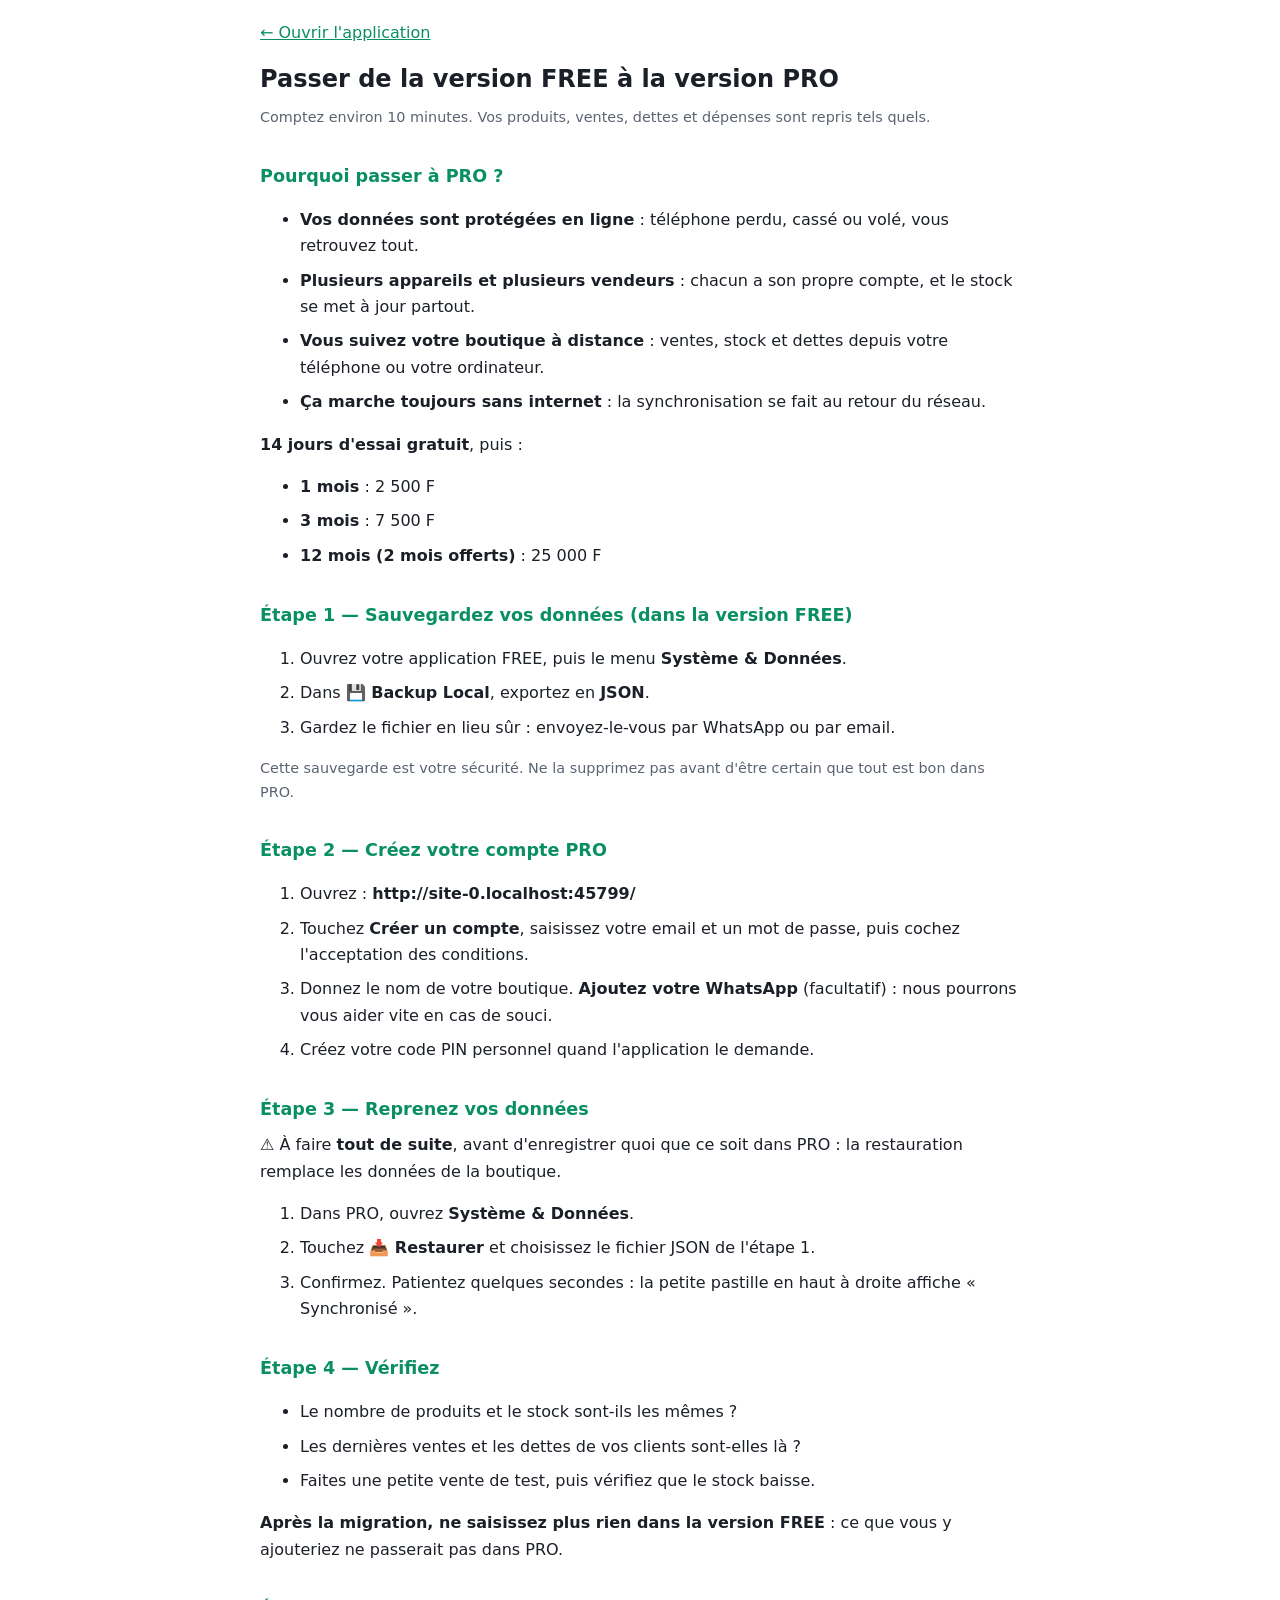
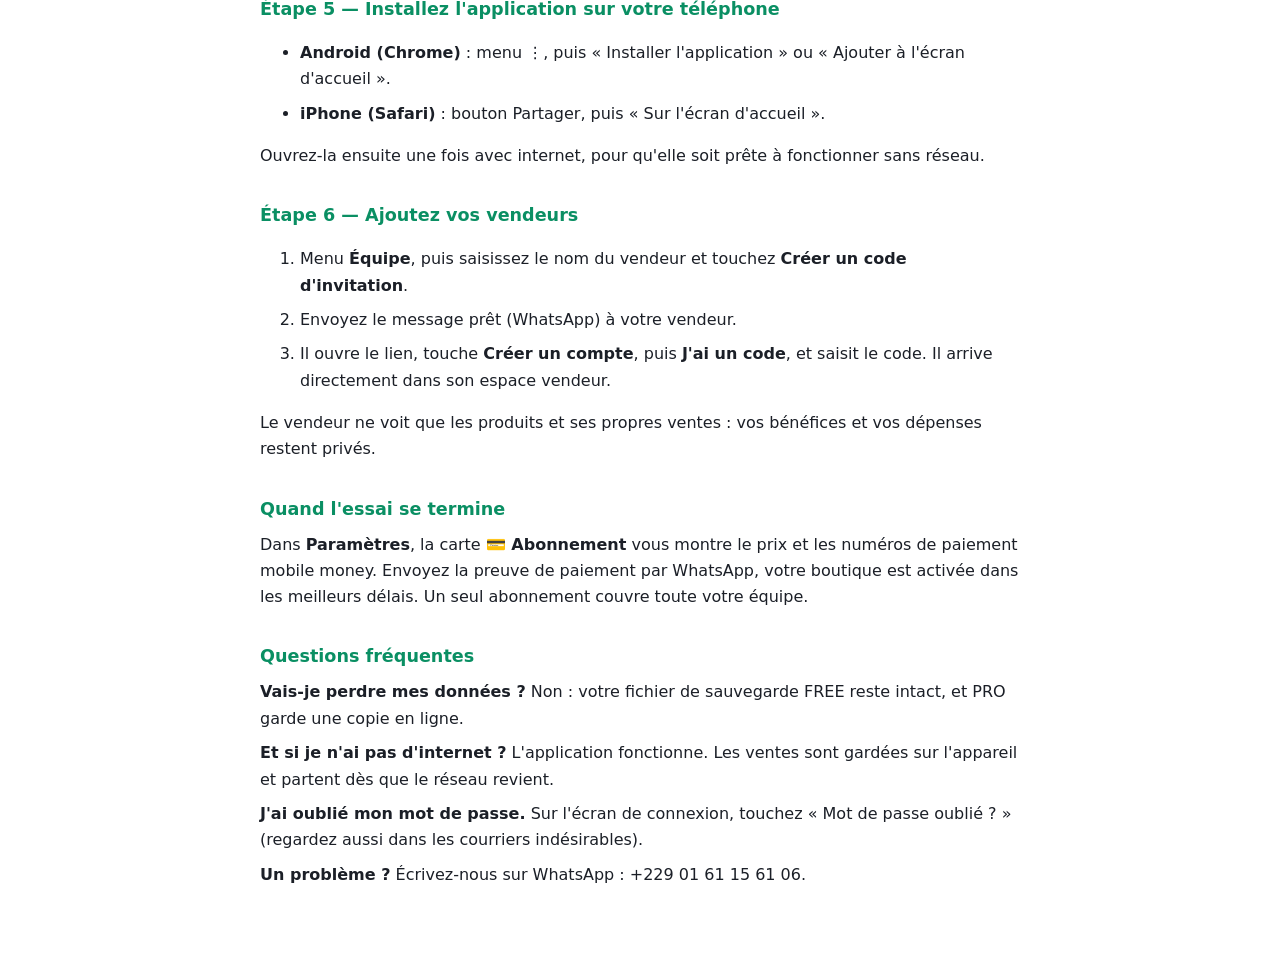
<file: migration.html>
<!DOCTYPE html>
<html lang="fr"><head><meta charset="utf-8"><meta name="viewport" content="width=device-width,initial-scale=1">
<title>Passer de Smart Market Pro FREE à PRO</title><style>:root{color-scheme:light dark;--bg:#fff;--tx:#1b1f27;--mut:#5b6472;--ac:#0a8f63;--bd:#dfe3ea}@media(prefers-color-scheme:dark){:root{--bg:#0b0e14;--tx:#e8ecf4;--mut:#9aa4b5;--ac:#2ee6a6;--bd:#242b3a}}
body{margin:0;background:var(--bg);color:var(--tx);font:16px/1.65 system-ui,-apple-system,Segoe UI,Roboto,sans-serif}main{max-width:760px;margin:auto;padding:20px 18px 60px}
h1{font-size:1.5rem;margin:.3em 0}h2{font-size:1.1rem;margin:1.8em 0 .4em;color:var(--ac)}p,li{margin:.5em 0}.mut{color:var(--mut);font-size:.9rem}a{color:var(--ac)}
.todo{background:#ffe08a;color:#000;padding:0 5px;border-radius:4px;font-weight:600}table{border-collapse:collapse;width:100%;font-size:.93rem}td,th{border:1px solid var(--bd);padding:8px;text-align:left;vertical-align:top}th{width:32%}.back{display:inline-block;margin-bottom:6px}</style>
<style>pre.m{white-space:pre-wrap;background:rgba(127,127,127,.12);border:1px solid var(--bd);border-radius:10px;padding:12px;font:inherit;font-size:.93rem;margin:.4em 0}button.cp{background:var(--ac);color:#fff;border:0;border-radius:8px;padding:7px 12px;font:inherit;font-size:.85rem;cursor:pointer;margin-bottom:8px}label.ck{display:flex;gap:10px;align-items:flex-start;margin:.5em 0}label.ck input{margin-top:.35em;width:18px;height:18px;flex:none}</style></head><body><main>
<a class="back" href="./">← Ouvrir l'application</a>
<h1>Passer de la version FREE à la version PRO</h1>
<p class="mut">Comptez environ 10 minutes. Vos produits, ventes, dettes et dépenses sont repris tels quels.</p>

<h2>Pourquoi passer à PRO ?</h2>
<ul>
<li><b>Vos données sont protégées en ligne</b> : téléphone perdu, cassé ou volé, vous retrouvez tout.</li>
<li><b>Plusieurs appareils et plusieurs vendeurs</b> : chacun a son propre compte, et le stock se met à jour partout.</li>
<li><b>Vous suivez votre boutique à distance</b> : ventes, stock et dettes depuis votre téléphone ou votre ordinateur.</li>
<li><b>Ça marche toujours sans internet</b> : la synchronisation se fait au retour du réseau.</li>
</ul>
<p><b><span id="trial-days">14</span> jours d'essai gratuit</b>, puis :</p><ul id="prices"></ul>

<h2>Étape 1 — Sauvegardez vos données (dans la version FREE)</h2>
<ol>
<li>Ouvrez votre application FREE, puis le menu <b>Système &amp; Données</b>.</li>
<li>Dans <b>💾 Backup Local</b>, exportez en <b>JSON</b>.</li>
<li>Gardez le fichier en lieu sûr : envoyez-le-vous par WhatsApp ou par email.</li>
</ol>
<p class="mut">Cette sauvegarde est votre sécurité. Ne la supprimez pas avant d'être certain que tout est bon dans PRO.</p>

<h2>Étape 2 — Créez votre compte PRO</h2>
<ol>
<li>Ouvrez : <b class="applink"></b></li>
<li>Touchez <b>Créer un compte</b>, saisissez votre email et un mot de passe, puis cochez l'acceptation des conditions.</li>
<li>Donnez le nom de votre boutique. <b>Ajoutez votre WhatsApp</b> (facultatif) : nous pourrons vous aider vite en cas de souci.</li>
<li>Créez votre code PIN personnel quand l'application le demande.</li>
</ol>

<h2>Étape 3 — Reprenez vos données</h2>
<p>⚠ À faire <b>tout de suite</b>, avant d'enregistrer quoi que ce soit dans PRO : la restauration remplace les données de la boutique.</p>
<ol>
<li>Dans PRO, ouvrez <b>Système &amp; Données</b>.</li>
<li>Touchez <b>📥 Restaurer</b> et choisissez le fichier JSON de l'étape 1.</li>
<li>Confirmez. Patientez quelques secondes : la petite pastille en haut à droite affiche « Synchronisé ».</li>
</ol>

<h2>Étape 4 — Vérifiez</h2>
<ul>
<li>Le nombre de produits et le stock sont-ils les mêmes ?</li>
<li>Les dernières ventes et les dettes de vos clients sont-elles là ?</li>
<li>Faites une petite vente de test, puis vérifiez que le stock baisse.</li>
</ul>
<p><b>Après la migration, ne saisissez plus rien dans la version FREE</b> : ce que vous y ajouteriez ne passerait pas dans PRO.</p>

<h2>Étape 5 — Installez l'application sur votre téléphone</h2>
<ul>
<li><b>Android (Chrome)</b> : menu ⋮, puis « Installer l'application » ou « Ajouter à l'écran d'accueil ».</li>
<li><b>iPhone (Safari)</b> : bouton Partager, puis « Sur l'écran d'accueil ».</li>
</ul>
<p>Ouvrez-la ensuite une fois avec internet, pour qu'elle soit prête à fonctionner sans réseau.</p>

<h2>Étape 6 — Ajoutez vos vendeurs</h2>
<ol>
<li>Menu <b>Équipe</b>, puis saisissez le nom du vendeur et touchez <b>Créer un code d'invitation</b>.</li>
<li>Envoyez le message prêt (WhatsApp) à votre vendeur.</li>
<li>Il ouvre le lien, touche <b>Créer un compte</b>, puis <b>J'ai un code</b>, et saisit le code. Il arrive directement dans son espace vendeur.</li>
</ol>
<p>Le vendeur ne voit que les produits et ses propres ventes : vos bénéfices et vos dépenses restent privés.</p>

<h2>Quand l'essai se termine</h2>
<p>Dans <b>Paramètres</b>, la carte <b>💳 Abonnement</b> vous montre le prix et les numéros de paiement mobile money. Envoyez la preuve de paiement par WhatsApp, votre boutique est activée dans les meilleurs délais. Un seul abonnement couvre toute votre équipe.</p>

<h2>Questions fréquentes</h2>
<p><b>Vais-je perdre mes données ?</b> Non : votre fichier de sauvegarde FREE reste intact, et PRO garde une copie en ligne.</p>
<p><b>Et si je n'ai pas d'internet ?</b> L'application fonctionne. Les ventes sont gardées sur l'appareil et partent dès que le réseau revient.</p>
<p><b>J'ai oublié mon mot de passe.</b> Sur l'écran de connexion, touchez « Mot de passe oublié ? » (regardez aussi dans les courriers indésirables).</p>
<p><b>Un problème ?</b> Écrivez-nous sur WhatsApp : <span data-l="whatsapp"></span>.</p>
<script>document.querySelectorAll('.applink').forEach(e=>e.textContent=location.origin+location.pathname.replace(/[^/]*$/,''))</script>
</main><script src="js/cloud/config.js"></script><script src="js/cloud/platform.js"></script><script src="js/cloud/legal.js"></script></body></html>
</file>
